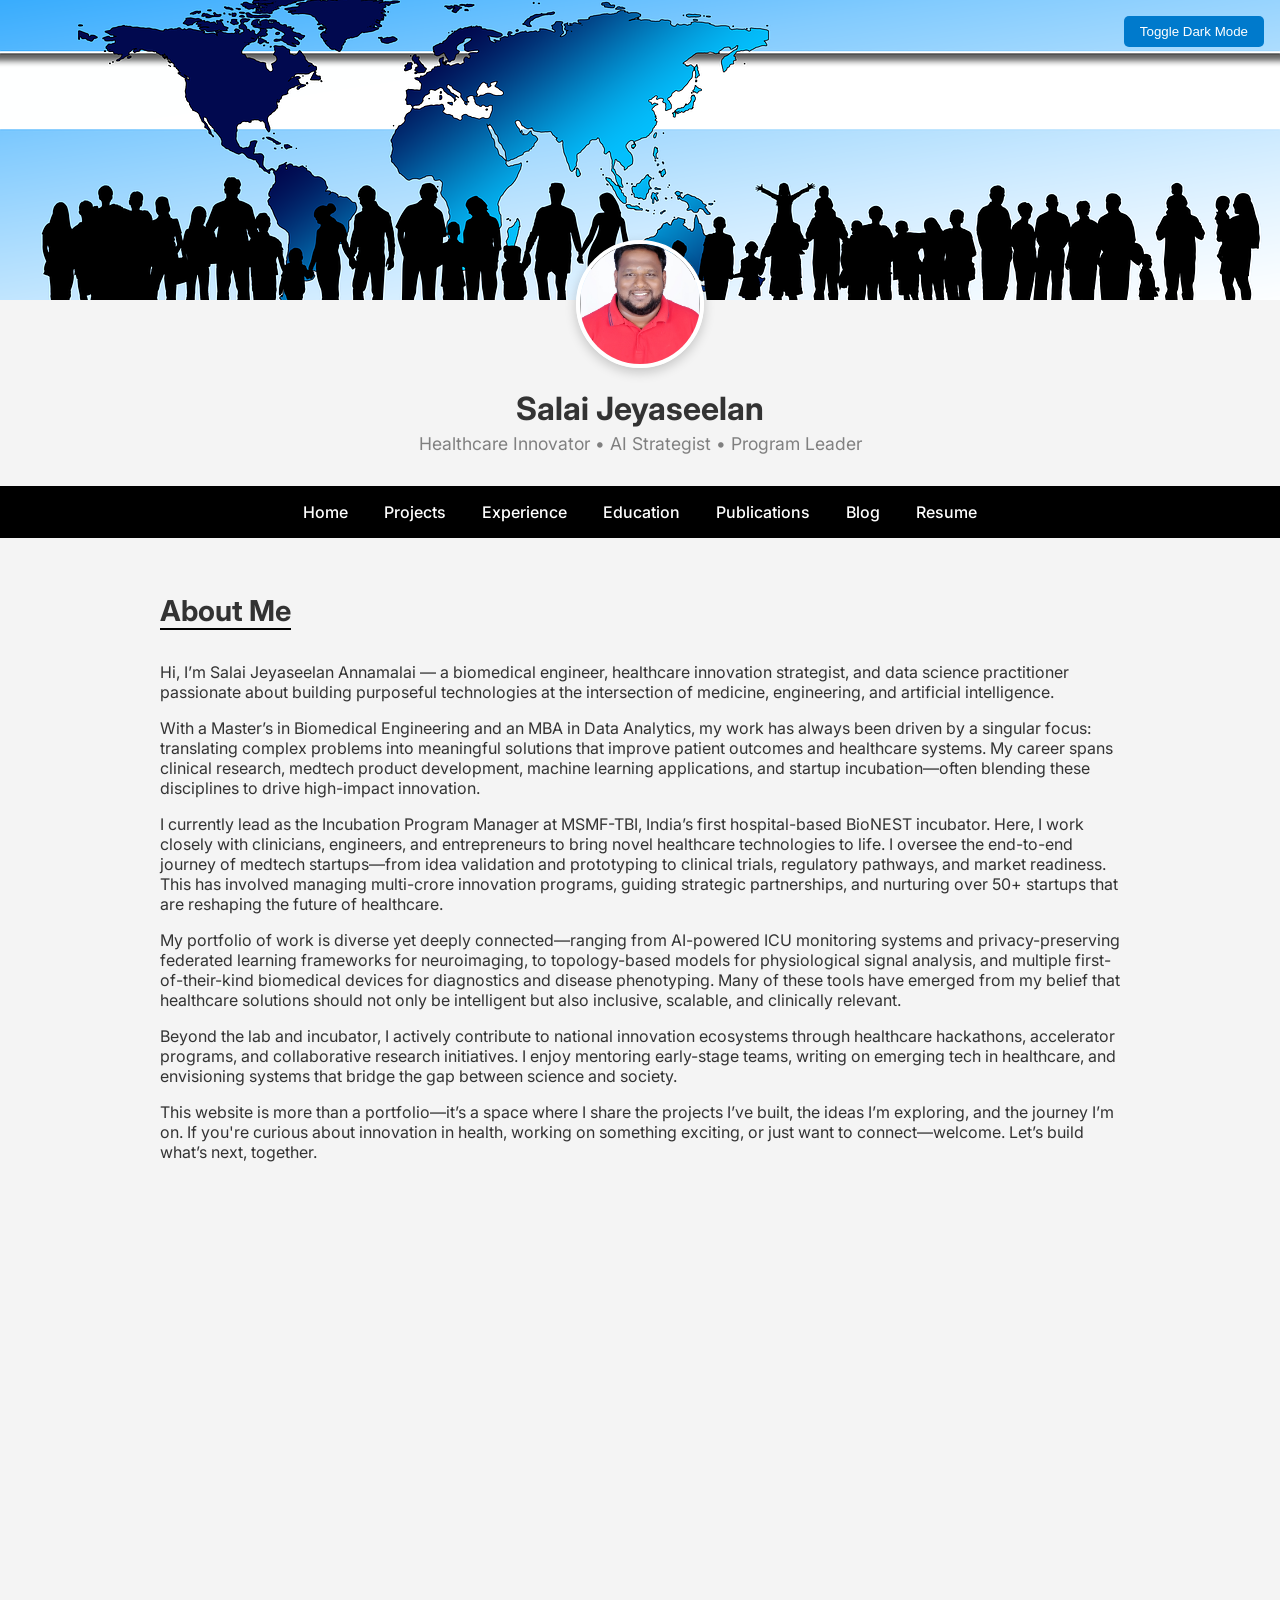
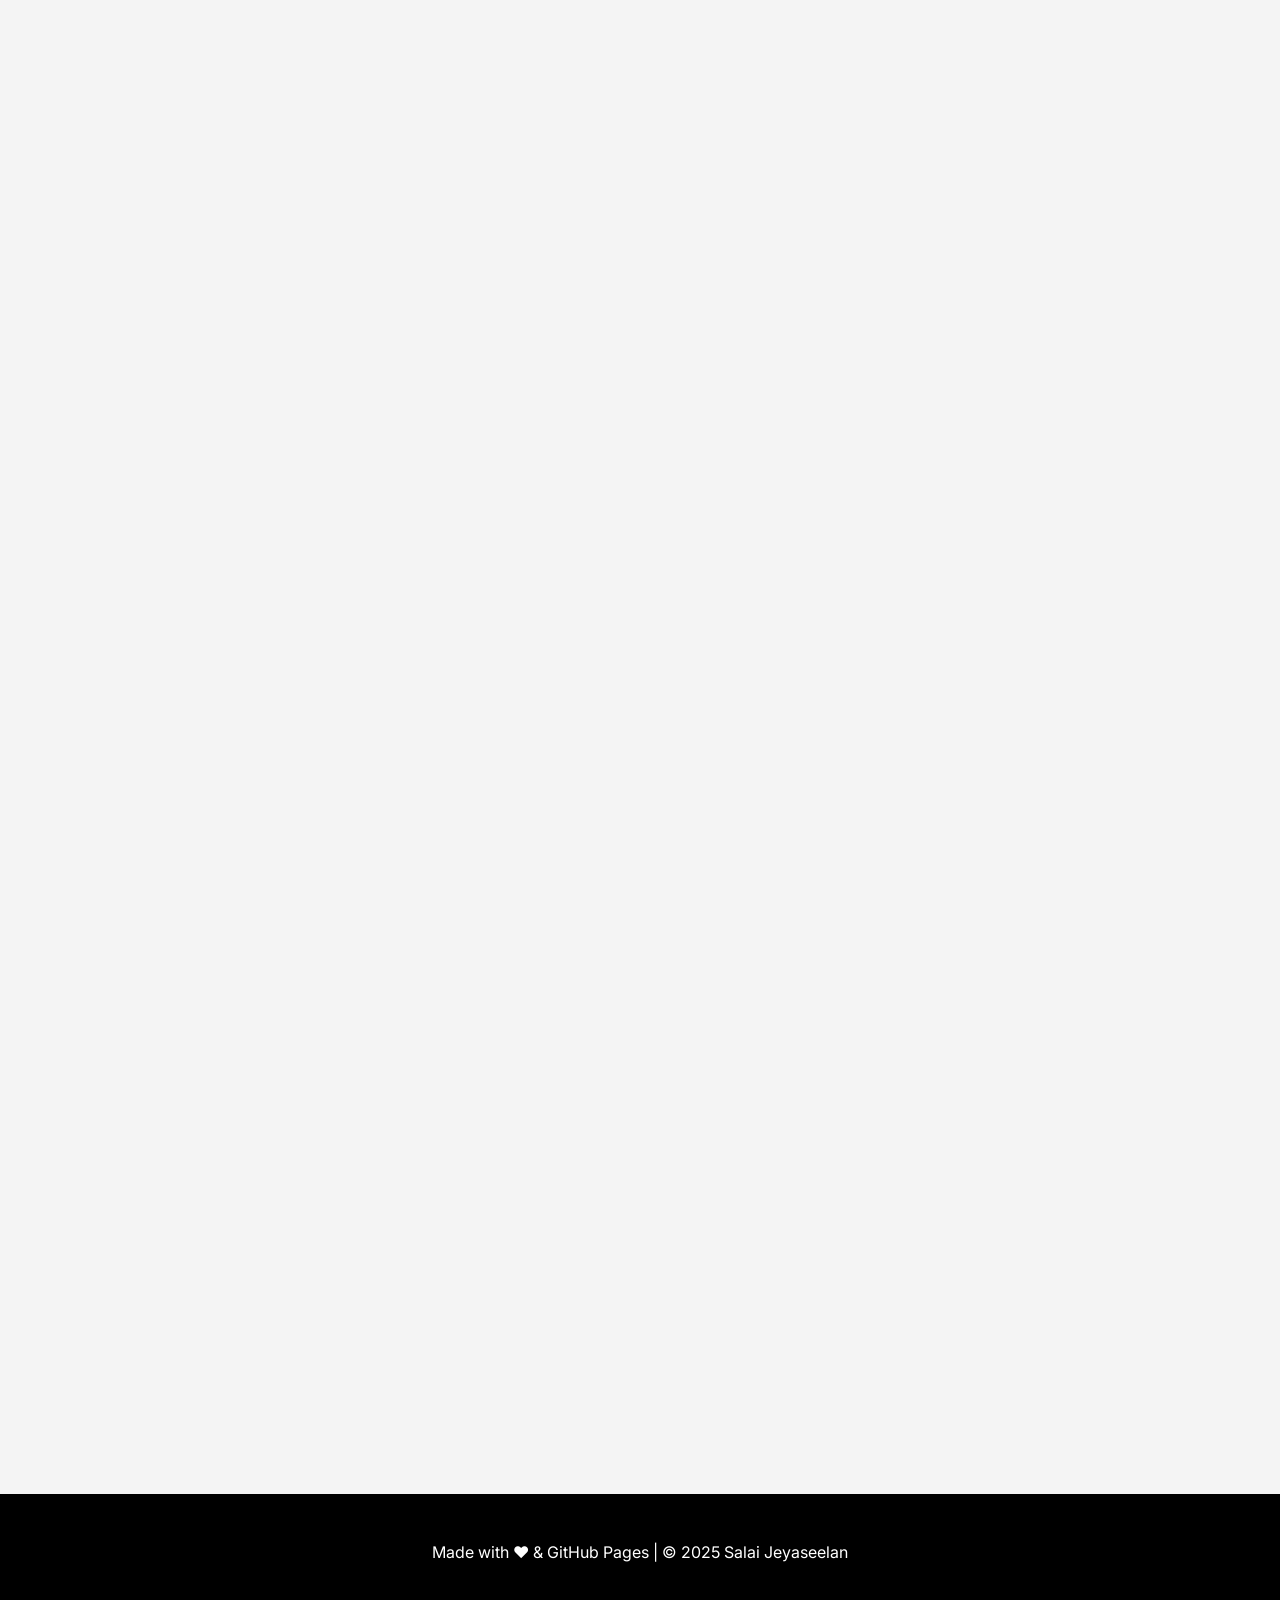
<file: index.html>
<!DOCTYPE html>
<html lang="en">
<head>
  <meta charset="UTF-8" />
  <meta name="viewport" content="width=device-width, initial-scale=1.0"/>
  <title>Salai Jeyaseelan | Healthcare Innovation Leader</title>
  <link rel="stylesheet" href="https://fonts.googleapis.com/css2?family=Inter:wght@400;700&display=swap">
  <link rel="stylesheet" href="https://unpkg.com/aos@2.3.1/dist/aos.css" />
  <link rel="stylesheet" href="assets/css/styles.css">
  <style>
    .header-banner {
      width: 100%;
      height: 300px;
      background: url('assets/images/header-banner.png') center center/cover no-repeat;
    }

    .profile-container {
      display: flex;
      flex-direction: column;
      align-items: center;
      margin-top: -60px;
      margin-bottom: 2rem;
    }

    .profile-pic {
      width: 120px;
      height: 120px;
      border-radius: 50%;
      border: 4px solid white;
      object-fit: cover;
      box-shadow: 0 4px 12px rgba(0,0,0,0.2);
    }

    .intro-text {
      text-align: center;
      margin-top: 1rem;
    }

    .intro-text h1 {
      font-size: 2rem;
      margin: 0.3rem 0;
    }

    .intro-text p {
      margin: 0;
      font-size: 1.1rem;
      color: gray;
    }
  </style>
</head>
<body>
  <button class="toggle-button">Toggle Dark Mode</button>

  <div class="header-banner"></div>

  <div class="profile-container" data-aos="fade-up">
    <img src="assets/images/Jeyaseelan_Photo.jpg" alt="Salai Jeyaseelan" class="profile-pic">
    <div class="intro-text">
      <h1>Salai Jeyaseelan</h1>
      <p>Healthcare Innovator • AI Strategist • Program Leader</p>
    </div>
  </div>

  <nav style="text-align:center; padding:1rem; background:#000;">
    <a href="index.html" style="margin:0 1rem; color:white;">Home</a>
    <a href="projects.html" style="margin:0 1rem; color:white;">Projects</a>
    <a href="experience.html" style="margin:0 1rem; color:white;">Experience</a>
    <a href="education.html" style="margin:0 1rem; color:white;">Education</a>
    <a href="publications.html" style="margin:0 1rem; color:white;">Publications</a>
    <a href="blog.html" style="margin:0 1rem; color:white;">Blog</a>
    <a href="resume.html" style="margin:0 1rem; color:white;">Resume</a>
  </nav>

  <section data-aos="fade-up">
    <h2 class="section-title">About Me</h2>
    <p>Hi, I’m Salai Jeyaseelan Annamalai — a biomedical engineer, healthcare innovation strategist, and data science practitioner passionate about building purposeful technologies at the intersection of medicine, engineering, and artificial intelligence.</p>
    <p>With a Master’s in Biomedical Engineering and an MBA in Data Analytics, my work has always been driven by a singular focus: translating complex problems into meaningful solutions that improve patient outcomes and healthcare systems. My career spans clinical research, medtech product development, machine learning applications, and startup incubation—often blending these disciplines to drive high-impact innovation.</p>
    <p>I currently lead as the Incubation Program Manager at MSMF-TBI, India’s first hospital-based BioNEST incubator. Here, I work closely with clinicians, engineers, and entrepreneurs to bring novel healthcare technologies to life. I oversee the end-to-end journey of medtech startups—from idea validation and prototyping to clinical trials, regulatory pathways, and market readiness. This has involved managing multi-crore innovation programs, guiding strategic partnerships, and nurturing over 50+ startups that are reshaping the future of healthcare.</p>
    <p>My portfolio of work is diverse yet deeply connected—ranging from AI-powered ICU monitoring systems and privacy-preserving federated learning frameworks for neuroimaging, to topology-based models for physiological signal analysis, and multiple first-of-their-kind biomedical devices for diagnostics and disease phenotyping. Many of these tools have emerged from my belief that healthcare solutions should not only be intelligent but also inclusive, scalable, and clinically relevant.</p>
    <p>Beyond the lab and incubator, I actively contribute to national innovation ecosystems through healthcare hackathons, accelerator programs, and collaborative research initiatives. I enjoy mentoring early-stage teams, writing on emerging tech in healthcare, and envisioning systems that bridge the gap between science and society.</p>
    <p>This website is more than a portfolio—it’s a space where I share the projects I’ve built, the ideas I’m exploring, and the journey I’m on. If you're curious about innovation in health, working on something exciting, or just want to connect—welcome. Let’s build what’s next, together.</p>
  </section>

  <section data-aos="fade-up">
    <h2 class="section-title">Featured Projects</h2>
    <div class="project"><h3>🧠 Federated Learning for ADHD Phenotyping</h3><p>Privacy-preserving, distributed learning on fMRI datasets to phenotype ADHD using open-source tools.</p></div>
    <div class="project"><h3>📊 ICU Monitor Data Extraction Tool</h3><p>YOLOv8-based vision pipeline for extracting vitals and waveform from ICU monitor screenshots.</p></div>
    <div class="project"><h3>🚀 MSMF-TBI LAUNCH Accelerator</h3><p>Built and ran India’s first hospital-based BioNEST accelerator, supporting 50+ medtech startups.</p></div>
    <div class="project"><h3>📱 Resus Care AI</h3><p>Mobile-first AI tool to capture and predict patient vitals using ICU monitor image snapshots.</p></div>
  </section>

  <section data-aos="fade-up">
    <h2 class="section-title">Blog</h2>
    <div class="blog-post"><h3>Why AI Needs a Bedside Manner</h3><p>Exploring the intersection of clinical empathy and predictive intelligence in healthcare AI tools.</p></div>
    <div class="blog-post"><h3>Scaling Healthcare Innovation in India</h3><p>Reflections on ecosystem gaps and how incubators can drive evidence-based innovation.</p></div>
  </section>

  <section data-aos="fade-up">
    <h2 class="section-title">Publications</h2>
    <div class="pub-entry"><strong>Inverse Saxophone:</strong> A Novel Tool for Studying Multi-Finger Prehension Under Perturbations. (2024)</div>
    <div class="pub-entry"><strong>Federated Topological Learning:</strong> Towards Privacy-Preserving Biomarker Discovery in fMRI. (2025, under review)</div>
  </section>

  <section data-aos="fade-up">
    <h2 class="section-title">Resume</h2>
    <p>📄 <a href="Salai_Jeyaseelan_Resume.pdf" target="_blank">Download Resume (PDF)</a></p>
  </section>

  <section data-aos="fade-up">
    <h2 class="section-title">Connect With Me</h2>
    <p>🌐 <a href="https://www.linkedin.com/in/salaijeyaseelan" target="_blank">LinkedIn</a></p>
    <p>📧 <a href="mailto:salai.jeyaseelan@gmail.com">salai.jeyaseelan@gmail.com</a></p>
    <p>💻 <a href="https://github.com/salaijeyaseelan" target="_blank">GitHub</a></p>
  </section>

  <footer>
    <p>Made with ❤️ & GitHub Pages | © 2025 Salai Jeyaseelan</p>
  </footer>

  <script src="https://unpkg.com/aos@2.3.1/dist/aos.js"></script>
  <script src="assets/js/script.js"></script>
</body>
</html>
</file>
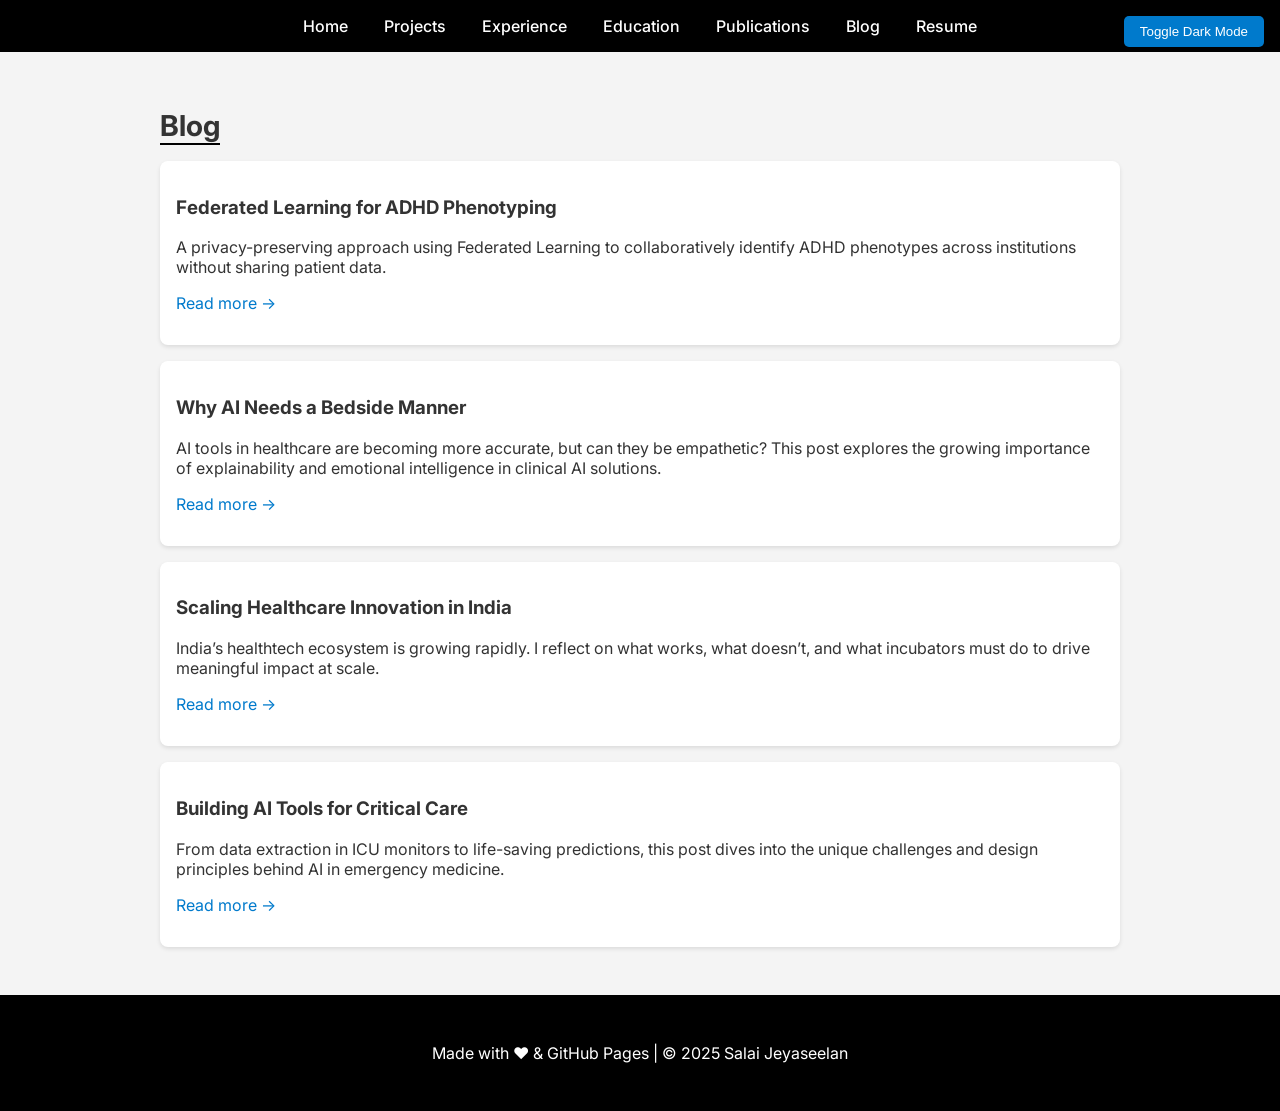
<file: blog.html>
<!DOCTYPE html>
<html lang="en">
<head>
  <meta charset="UTF-8" />
  <meta name="viewport" content="width=device-width, initial-scale=1.0"/>
  <title>Blog | Salai Jeyaseelan</title>
  <link rel="stylesheet" href="https://fonts.googleapis.com/css2?family=Inter:wght@400;700&display=swap">
  <link rel="stylesheet" href="https://unpkg.com/aos@2.3.1/dist/aos.css" />
  <link rel="stylesheet" href="assets/css/styles.css">
</head>
<body>
  <button class="toggle-button" onclick="toggleDarkMode()">Toggle Dark Mode</button>

  <nav style="text-align:center; padding:1rem; background:#000;">
    <a href="index.html" style="margin:0 1rem; color:white;">Home</a>
    <a href="projects.html" style="margin:0 1rem; color:white;">Projects</a>
    <a href="experience.html" style="margin:0 1rem; color:white;">Experience</a>
    <a href="education.html" style="margin:0 1rem; color:white;">Education</a>
    <a href="publications.html" style="margin:0 1rem; color:white;">Publications</a>
    <a href="blog.html" style="margin:0 1rem; color:white;">Blog</a>
    <a href="resume.html" style="margin:0 1rem; color:white;">Resume</a>
  </nav>

  <section data-aos="fade-up">
    <h2 class="section-title">Blog</h2>

      <div class="blog-post">
      <h3>Federated Learning for ADHD Phenotyping</h3>
      <p>A privacy-preserving approach using Federated Learning to collaboratively identify ADHD phenotypes across institutions without sharing patient data.</p>
      <p><a href="blog_federated.html">Read more →</a></p>
    </div>
    
    <div class="blog-post">
      <h3>Why AI Needs a Bedside Manner</h3>
      <p>AI tools in healthcare are becoming more accurate, but can they be empathetic? This post explores the growing importance of explainability and emotional intelligence in clinical AI solutions.</p>
      <p><a href="#">Read more →</a></p>
    </div>

    <div class="blog-post">
      <h3>Scaling Healthcare Innovation in India</h3>
      <p>India’s healthtech ecosystem is growing rapidly. I reflect on what works, what doesn’t, and what incubators must do to drive meaningful impact at scale.</p>
      <p><a href="#">Read more →</a></p>
    </div>

    <div class="blog-post">
      <h3>Building AI Tools for Critical Care</h3>
      <p>From data extraction in ICU monitors to life-saving predictions, this post dives into the unique challenges and design principles behind AI in emergency medicine.</p>
      <p><a href="#">Read more →</a></p>
    </div>

  </section>

  <footer>
    <p>Made with ❤️ & GitHub Pages | © 2025 Salai Jeyaseelan</p>
  </footer>

  <script src="https://unpkg.com/aos@2.3.1/dist/aos.js"></script>
  <script>
    AOS.init();
    function toggleDarkMode() {
      document.body.classList.toggle("dark-mode");
    }
  </script>
</body>
</html>
</file>
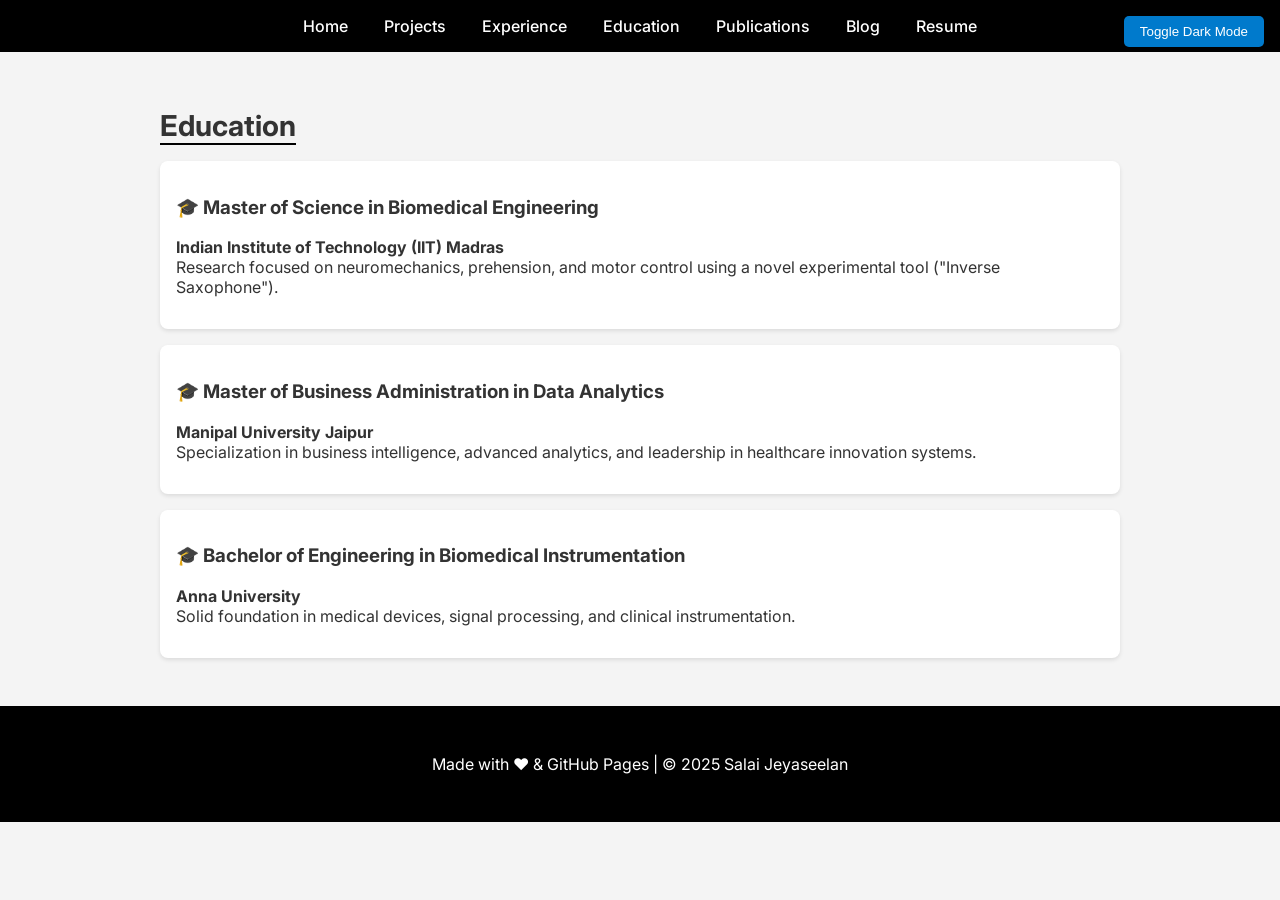
<file: education.html>
<!DOCTYPE html>
<html lang="en">
<head>
  <meta charset="UTF-8" />
  <meta name="viewport" content="width=device-width, initial-scale=1.0"/>
  <title>Education | Salai Jeyaseelan</title>
  <link rel="stylesheet" href="https://fonts.googleapis.com/css2?family=Inter:wght@400;700&display=swap">
  <link rel="stylesheet" href="https://unpkg.com/aos@2.3.1/dist/aos.css" />
  <link rel="stylesheet" href="assets/css/styles.css">
</head>
<body>
  <button class="toggle-button" onclick="toggleDarkMode()">Toggle Dark Mode</button>

  <nav style="text-align:center; padding:1rem; background:#000;">
    <a href="index.html" style="margin:0 1rem; color:white;">Home</a>
    <a href="projects.html" style="margin:0 1rem; color:white;">Projects</a>
    <a href="experience.html" style="margin:0 1rem; color:white;">Experience</a>
    <a href="education.html" style="margin:0 1rem; color:white;">Education</a>
    <a href="publications.html" style="margin:0 1rem; color:white;">Publications</a>
    <a href="blog.html" style="margin:0 1rem; color:white;">Blog</a>
    <a href="resume.html" style="margin:0 1rem; color:white;">Resume</a>
  </nav>

  <section data-aos="fade-up">
    <h2 class="section-title">Education</h2>

    <div class="project">
      <h3>🎓 Master of Science in Biomedical Engineering</h3>
      <p><strong>Indian Institute of Technology (IIT) Madras</strong><br>Research focused on neuromechanics, prehension, and motor control using a novel experimental tool ("Inverse Saxophone").</p>
    </div>

    <div class="project">
      <h3>🎓 Master of Business Administration in Data Analytics</h3>
      <p><strong>Manipal University Jaipur</strong><br>Specialization in business intelligence, advanced analytics, and leadership in healthcare innovation systems.</p>
    </div>

    <div class="project">
      <h3>🎓 Bachelor of Engineering in Biomedical Instrumentation</h3>
      <p><strong>Anna University</strong><br>Solid foundation in medical devices, signal processing, and clinical instrumentation.</p>
    </div>

  </section>

  <footer>
    <p>Made with ❤️ & GitHub Pages | © 2025 Salai Jeyaseelan</p>
  </footer>

  <script src="https://unpkg.com/aos@2.3.1/dist/aos.js"></script>
  <script>
    AOS.init();
    function toggleDarkMode() {
      document.body.classList.toggle("dark-mode");
    }
  </script>
</body>
</html>
</file>
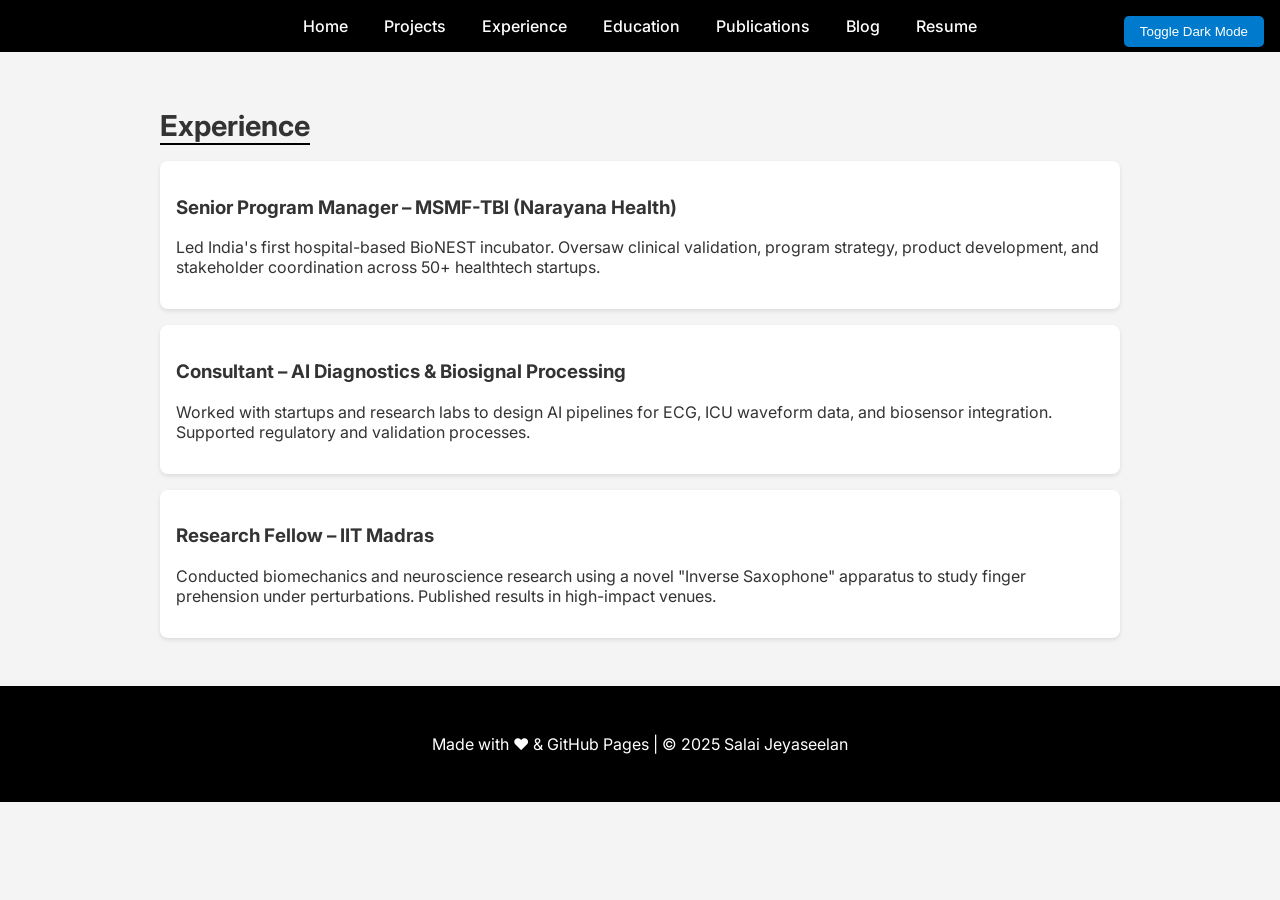
<file: experience.html>
<!DOCTYPE html>
<html lang="en">
<head>
  <meta charset="UTF-8" />
  <meta name="viewport" content="width=device-width, initial-scale=1.0"/>
  <title>Experience | Salai Jeyaseelan</title>
  <link rel="stylesheet" href="https://fonts.googleapis.com/css2?family=Inter:wght@400;700&display=swap">
  <link rel="stylesheet" href="https://unpkg.com/aos@2.3.1/dist/aos.css" />
  <link rel="stylesheet" href="assets/css/styles.css">
</head>
<body>
  <button class="toggle-button" onclick="toggleDarkMode()">Toggle Dark Mode</button>

  <nav style="text-align:center; padding:1rem; background:#000;">
    <a href="index.html" style="margin:0 1rem; color:white;">Home</a>
    <a href="projects.html" style="margin:0 1rem; color:white;">Projects</a>
    <a href="experience.html" style="margin:0 1rem; color:white;">Experience</a>
    <a href="education.html" style="margin:0 1rem; color:white;">Education</a>
    <a href="publications.html" style="margin:0 1rem; color:white;">Publications</a>
    <a href="blog.html" style="margin:0 1rem; color:white;">Blog</a>
    <a href="resume.html" style="margin:0 1rem; color:white;">Resume</a>
  </nav>

  <section data-aos="fade-up">
    <h2 class="section-title">Experience</h2>

    <div class="project">
      <h3>Senior Program Manager – MSMF-TBI (Narayana Health)</h3>
      <p>Led India's first hospital-based BioNEST incubator. Oversaw clinical validation, program strategy, product development, and stakeholder coordination across 50+ healthtech startups.</p>
    </div>

    <div class="project">
      <h3>Consultant – AI Diagnostics & Biosignal Processing</h3>
      <p>Worked with startups and research labs to design AI pipelines for ECG, ICU waveform data, and biosensor integration. Supported regulatory and validation processes.</p>
    </div>

    <div class="project">
      <h3>Research Fellow – IIT Madras</h3>
      <p>Conducted biomechanics and neuroscience research using a novel "Inverse Saxophone" apparatus to study finger prehension under perturbations. Published results in high-impact venues.</p>
    </div>

  </section>

  <footer>
    <p>Made with ❤️ & GitHub Pages | © 2025 Salai Jeyaseelan</p>
  </footer>

  <script src="https://unpkg.com/aos@2.3.1/dist/aos.js"></script>
  <script>
    AOS.init();
    function toggleDarkMode() {
      document.body.classList.toggle("dark-mode");
    }
  </script>
</body>
</html>
</file>
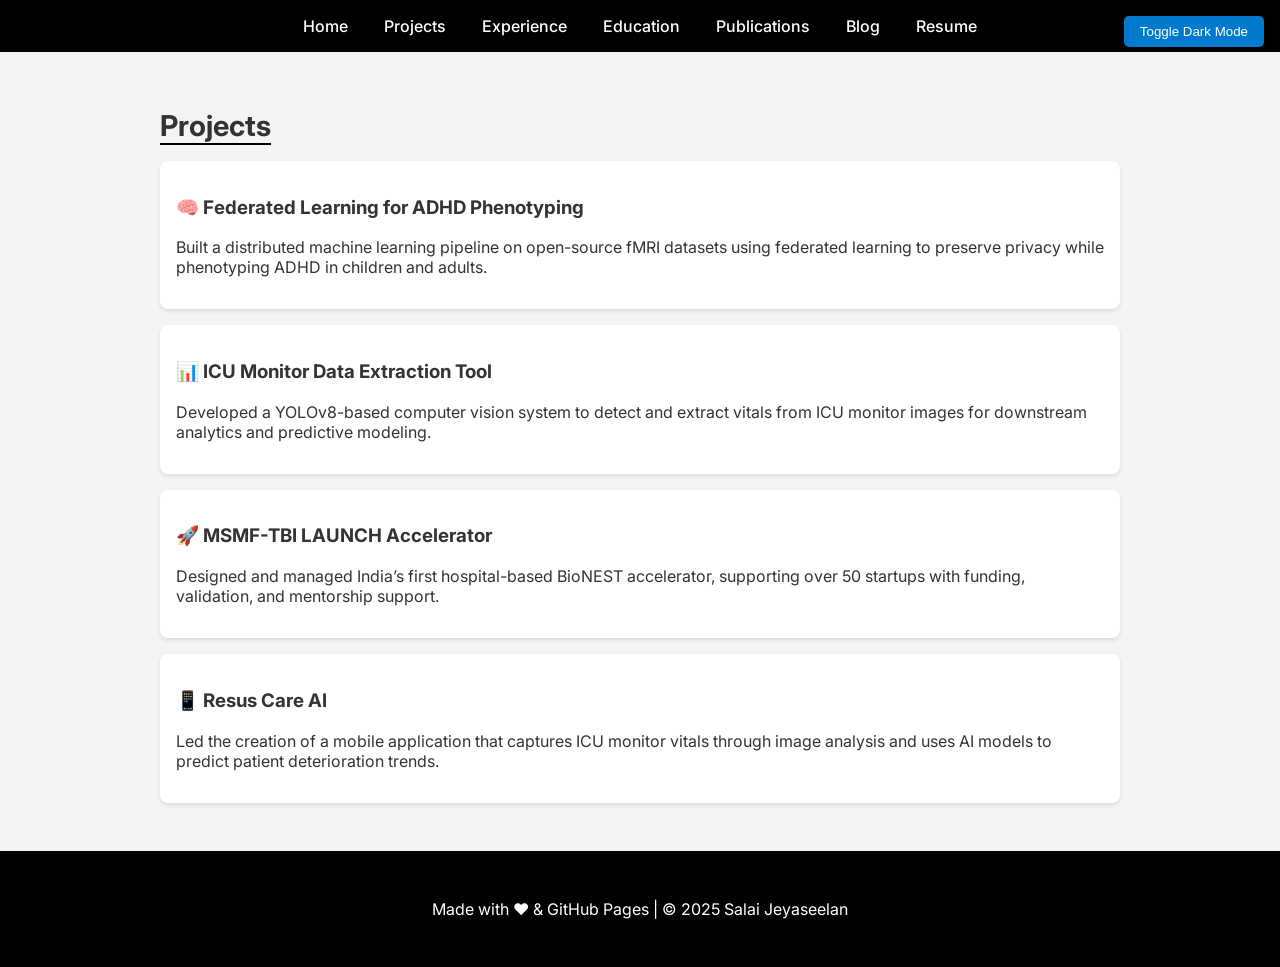
<file: projects.html>
<!DOCTYPE html>
<html lang="en">
<head>
  <meta charset="UTF-8" />
  <meta name="viewport" content="width=device-width, initial-scale=1.0"/>
  <title>Projects | Salai Jeyaseelan</title>
  <link rel="stylesheet" href="https://fonts.googleapis.com/css2?family=Inter:wght@400;700&display=swap">
  <link rel="stylesheet" href="https://unpkg.com/aos@2.3.1/dist/aos.css" />
  <link rel="stylesheet" href="assets/css/styles.css">
</head>
<body>
  <button class="toggle-button" onclick="toggleDarkMode()">Toggle Dark Mode</button>

  <nav style="text-align:center; padding:1rem; background:#000;">
    <a href="index.html" style="margin:0 1rem; color:white;">Home</a>
    <a href="projects.html" style="margin:0 1rem; color:white;">Projects</a>
    <a href="experience.html" style="margin:0 1rem; color:white;">Experience</a>
    <a href="education.html" style="margin:0 1rem; color:white;">Education</a>
    <a href="publications.html" style="margin:0 1rem; color:white;">Publications</a>
    <a href="blog.html" style="margin:0 1rem; color:white;">Blog</a>
    <a href="resume.html" style="margin:0 1rem; color:white;">Resume</a>
  </nav>

  <section data-aos="fade-up">
    <h2 class="section-title">Projects</h2>

    <div class="project">
      <h3>🧠 Federated Learning for ADHD Phenotyping</h3>
      <p>Built a distributed machine learning pipeline on open-source fMRI datasets using federated learning to preserve privacy while phenotyping ADHD in children and adults.</p>
    </div>

    <div class="project">
      <h3>📊 ICU Monitor Data Extraction Tool</h3>
      <p>Developed a YOLOv8-based computer vision system to detect and extract vitals from ICU monitor images for downstream analytics and predictive modeling.</p>
    </div>

    <div class="project">
      <h3>🚀 MSMF-TBI LAUNCH Accelerator</h3>
      <p>Designed and managed India’s first hospital-based BioNEST accelerator, supporting over 50 startups with funding, validation, and mentorship support.</p>
    </div>

    <div class="project">
      <h3>📱 Resus Care AI</h3>
      <p>Led the creation of a mobile application that captures ICU monitor vitals through image analysis and uses AI models to predict patient deterioration trends.</p>
    </div>

  </section>

  <footer>
    <p>Made with ❤️ & GitHub Pages | © 2025 Salai Jeyaseelan</p>
  </footer>

  <script src="https://unpkg.com/aos@2.3.1/dist/aos.js"></script>
  <script>
    AOS.init();
    function toggleDarkMode() {
      document.body.classList.toggle("dark-mode");
    }
  </script>
</body>
</html>
</file>
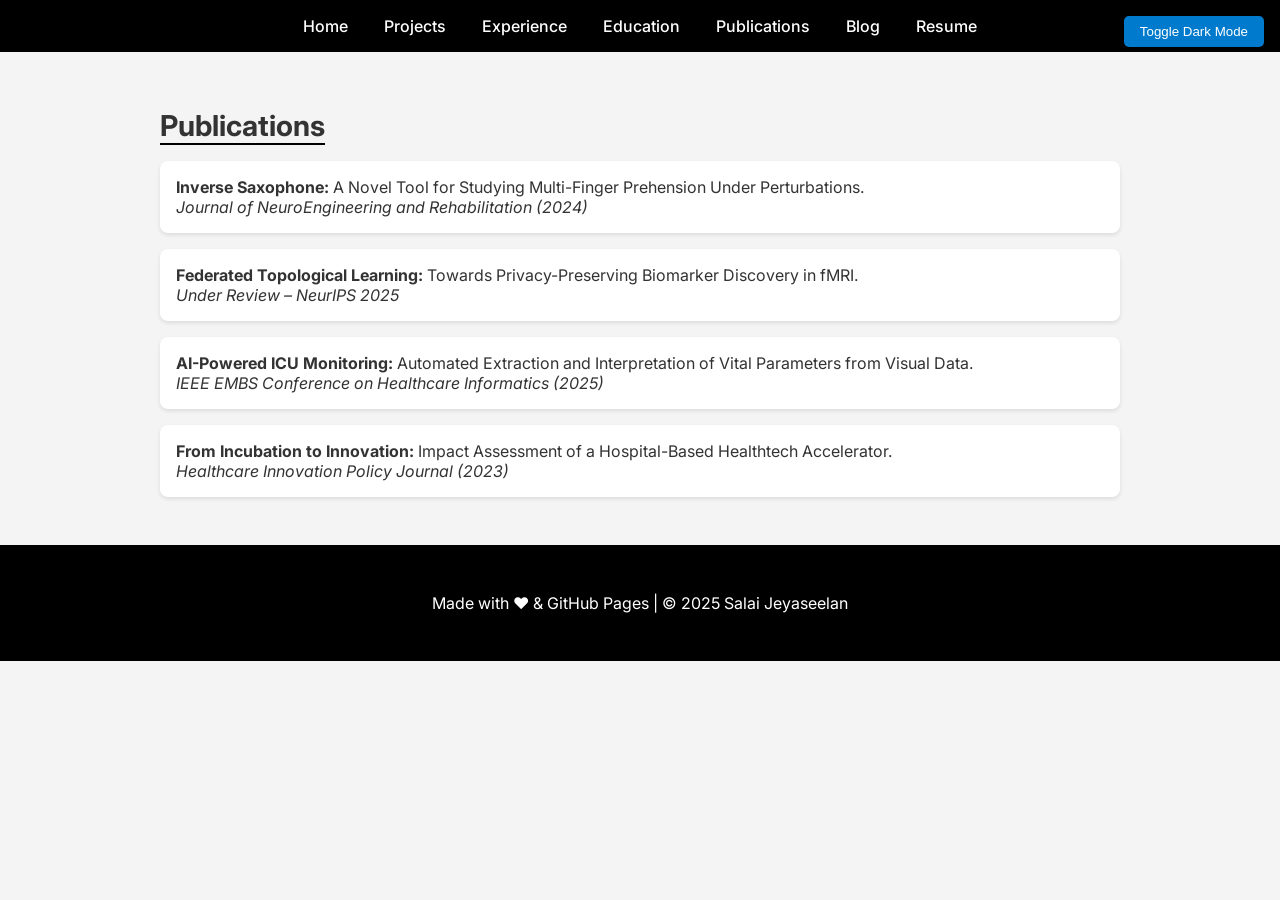
<file: publications.html>
<!DOCTYPE html>
<html lang="en">
<head>
  <meta charset="UTF-8" />
  <meta name="viewport" content="width=device-width, initial-scale=1.0"/>
  <title>Publications | Salai Jeyaseelan</title>
  <link rel="stylesheet" href="https://fonts.googleapis.com/css2?family=Inter:wght@400;700&display=swap">
  <link rel="stylesheet" href="https://unpkg.com/aos@2.3.1/dist/aos.css" />
  <link rel="stylesheet" href="assets/css/styles.css">
</head>
<body>
  <button class="toggle-button" onclick="toggleDarkMode()">Toggle Dark Mode</button>

  <nav style="text-align:center; padding:1rem; background:#000;">
    <a href="index.html" style="margin:0 1rem; color:white;">Home</a>
    <a href="projects.html" style="margin:0 1rem; color:white;">Projects</a>
    <a href="experience.html" style="margin:0 1rem; color:white;">Experience</a>
    <a href="education.html" style="margin:0 1rem; color:white;">Education</a>
    <a href="publications.html" style="margin:0 1rem; color:white;">Publications</a>
    <a href="blog.html" style="margin:0 1rem; color:white;">Blog</a>
    <a href="resume.html" style="margin:0 1rem; color:white;">Resume</a>
  </nav>

  <section data-aos="fade-up">
    <h2 class="section-title">Publications</h2>

    <div class="pub-entry">
      <strong>Inverse Saxophone:</strong> A Novel Tool for Studying Multi-Finger Prehension Under Perturbations. <br>
      <em>Journal of NeuroEngineering and Rehabilitation (2024)</em>
    </div>

    <div class="pub-entry">
      <strong>Federated Topological Learning:</strong> Towards Privacy-Preserving Biomarker Discovery in fMRI.<br>
      <em>Under Review – NeurIPS 2025</em>
    </div>

    <div class="pub-entry">
      <strong>AI-Powered ICU Monitoring:</strong> Automated Extraction and Interpretation of Vital Parameters from Visual Data.<br>
      <em>IEEE EMBS Conference on Healthcare Informatics (2025)</em>
    </div>

    <div class="pub-entry">
      <strong>From Incubation to Innovation:</strong> Impact Assessment of a Hospital-Based Healthtech Accelerator.<br>
      <em>Healthcare Innovation Policy Journal (2023)</em>
    </div>

  </section>

  <footer>
    <p>Made with ❤️ & GitHub Pages | © 2025 Salai Jeyaseelan</p>
  </footer>

  <script src="https://unpkg.com/aos@2.3.1/dist/aos.js"></script>
  <script>
    AOS.init();
    function toggleDarkMode() {
      document.body.classList.toggle("dark-mode");
    }
  </script>
</body>
</html>
</file>
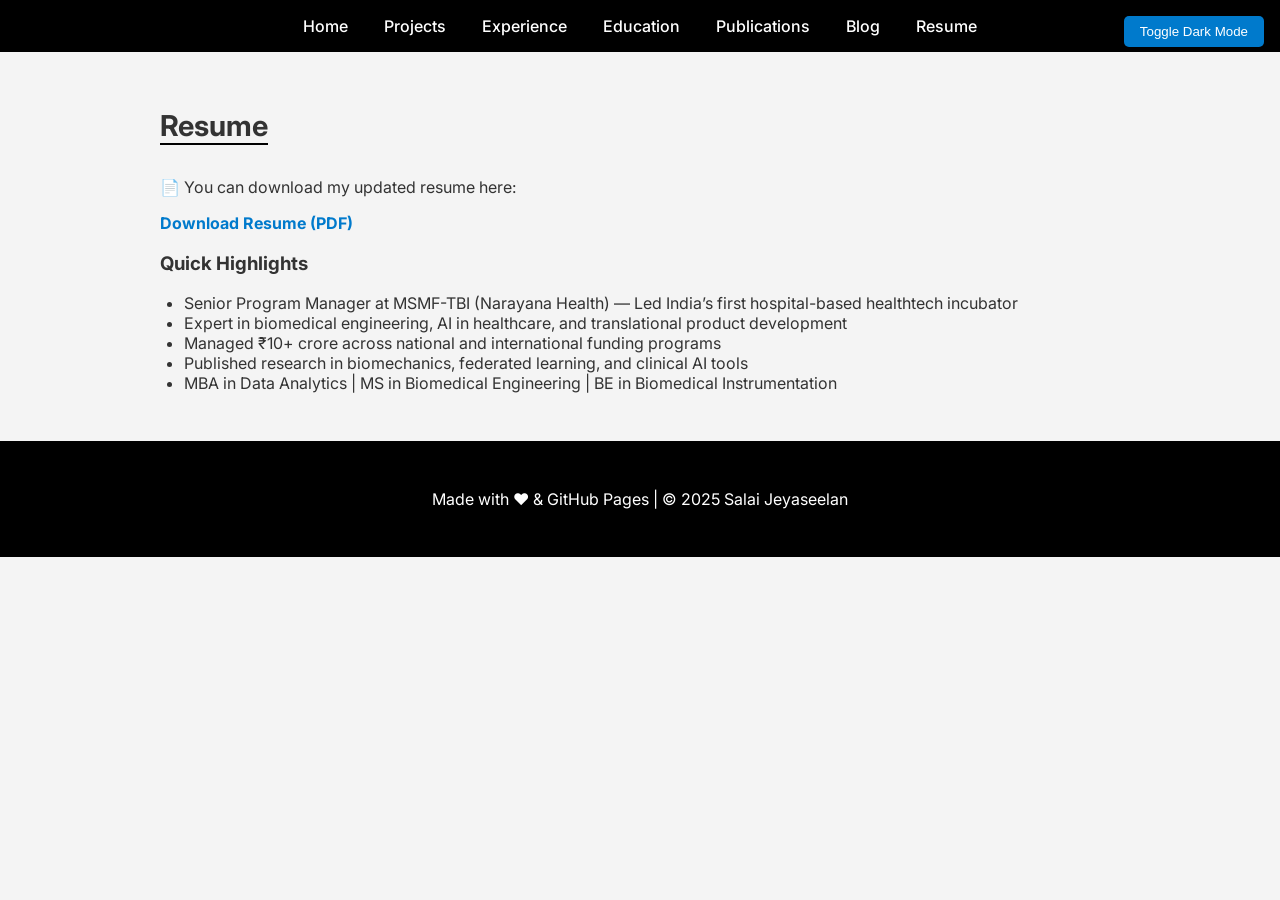
<file: resume.html>
<!DOCTYPE html>
<html lang="en">
<head>
  <meta charset="UTF-8" />
  <meta name="viewport" content="width=device-width, initial-scale=1.0"/>
  <title>Resume | Salai Jeyaseelan</title>
  <link rel="stylesheet" href="https://fonts.googleapis.com/css2?family=Inter:wght@400;700&display=swap">
  <link rel="stylesheet" href="https://unpkg.com/aos@2.3.1/dist/aos.css" />
  <link rel="stylesheet" href="assets/css/styles.css">
</head>
<body>
  <button class="toggle-button" onclick="toggleDarkMode()">Toggle Dark Mode</button>

  <nav style="text-align:center; padding:1rem; background:#000;">
    <a href="index.html" style="margin:0 1rem; color:white;">Home</a>
    <a href="projects.html" style="margin:0 1rem; color:white;">Projects</a>
    <a href="experience.html" style="margin:0 1rem; color:white;">Experience</a>
    <a href="education.html" style="margin:0 1rem; color:white;">Education</a>
    <a href="publications.html" style="margin:0 1rem; color:white;">Publications</a>
    <a href="blog.html" style="margin:0 1rem; color:white;">Blog</a>
    <a href="resume.html" style="margin:0 1rem; color:white;">Resume</a>
  </nav>

  <section data-aos="fade-up">
    <h2 class="section-title">Resume</h2>

    <p>📄 You can download my updated resume here:</p>
    <p><a href="Salai_Jeyaseelan_Resume.pdf" target="_blank"><strong>Download Resume (PDF)</strong></a></p>

    <h3>Quick Highlights</h3>
    <ul>
      <li>Senior Program Manager at MSMF-TBI (Narayana Health) — Led India’s first hospital-based healthtech incubator</li>
      <li>Expert in biomedical engineering, AI in healthcare, and translational product development</li>
      <li>Managed ₹10+ crore across national and international funding programs</li>
      <li>Published research in biomechanics, federated learning, and clinical AI tools</li>
      <li>MBA in Data Analytics | MS in Biomedical Engineering | BE in Biomedical Instrumentation</li>
    </ul>
  </section>

  <footer>
    <p>Made with ❤️ & GitHub Pages | © 2025 Salai Jeyaseelan</p>
  </footer>

  <script src="https://unpkg.com/aos@2.3.1/dist/aos.js"></script>
  <script>
    AOS.init();
    function toggleDarkMode() {
      document.body.classList.toggle("dark-mode");
    }
  </script>
</body>
</html>
</file>
<file: assets/css/styles.css>
:root {
  --bg-light: #f4f4f4;
  --bg-dark: #121212;
  --text-light: #333;
  --text-dark: #eee;
  --primary: #007acc;
}

body {
  font-family: 'Inter', sans-serif;
  margin: 0;
  background-color: var(--bg-light);
  color: var(--text-light);
  transition: background 0.5s, color 0.5s;
}

body.dark-mode {
  background-color: var(--bg-dark);
  color: var(--text-dark);
}

header {
  background: #000;
  color: white;
  padding: 2rem;
  text-align: center;
}

header h1 {
  margin: 0;
  font-size: 2.5rem;
}

header p {
  font-size: 1.2rem;
  margin-top: 0.5rem;
}

nav a {
  text-decoration: none;
  font-weight: 500;
  font-size: 1rem;
}

section {
  max-width: 960px;
  margin: auto;
  padding: 2rem 1rem;
}

.section-title {
  font-size: 1.8rem;
  margin-bottom: 1rem;
  border-bottom: 2px solid #000;
  display: inline-block;
}

.project, .blog-post, .pub-entry {
  background: white;
  padding: 1rem;
  margin-bottom: 1rem;
  border-radius: 8px;
  box-shadow: 0 2px 4px rgba(0,0,0,0.1);
}

body.dark-mode .project,
body.dark-mode .blog-post,
body.dark-mode .pub-entry {
  background: #1e1e1e;
  box-shadow: 0 2px 4px rgba(255,255,255,0.05);
}

ul {
  padding-left: 1.5rem;
}

footer {
  text-align: center;
  padding: 2rem;
  background: #000;
  color: white;
}

a {
  color: var(--primary);
  text-decoration: none;
}

a:hover {
  text-decoration: underline;
}

.toggle-button {
  position: fixed;
  top: 1rem;
  right: 1rem;
  padding: 0.5rem 1rem;
  background: #007acc;
  color: white;
  border: none;
  border-radius: 5px;
  cursor: pointer;
  z-index: 999;
}
</file>
